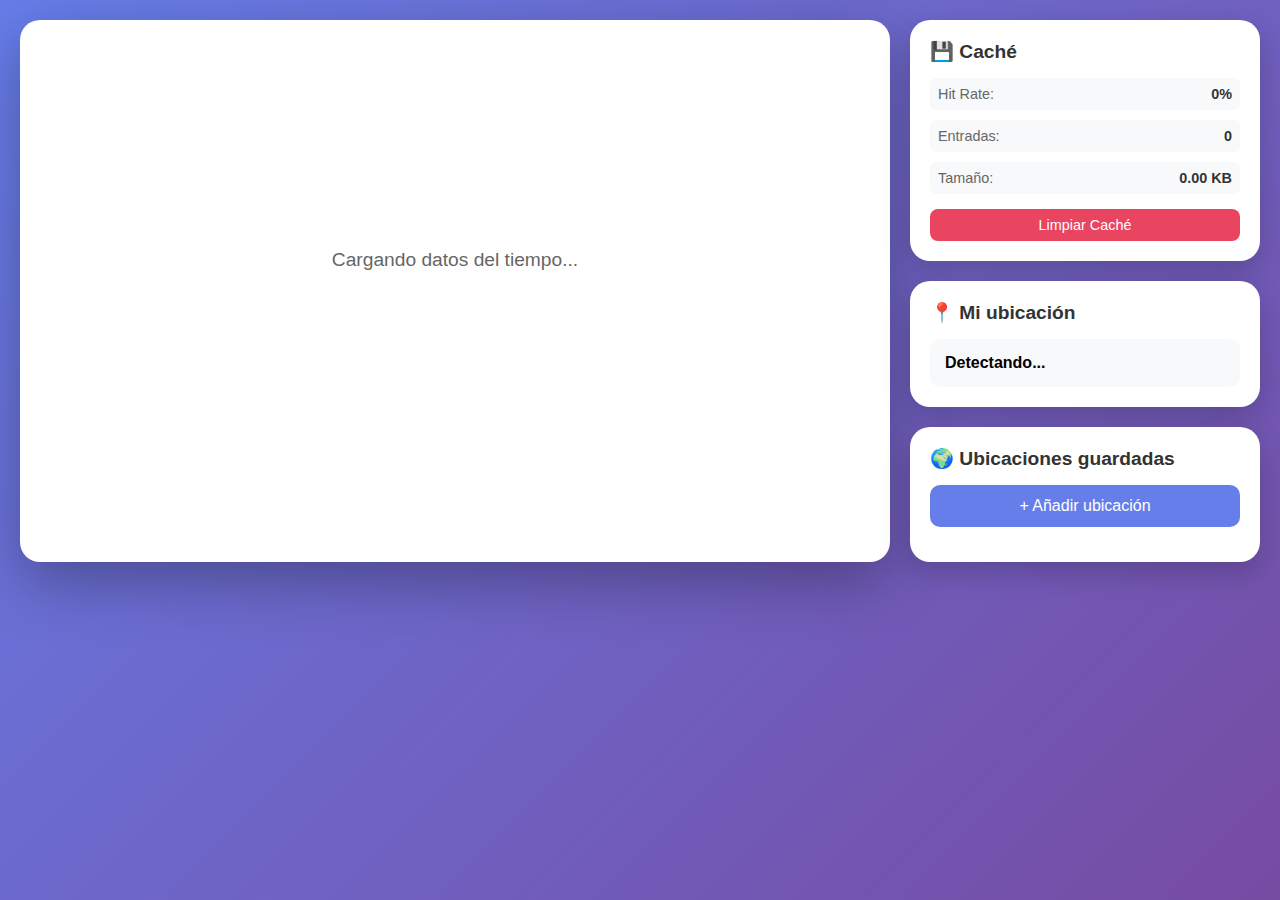
<file: claude/claude.html>
<!DOCTYPE html>
<html lang="es">
<head>
    <meta charset="UTF-8">
    <meta name="viewport" content="width=device-width, initial-scale=1.0">
    <title>App del Tiempo Avanzada</title>
    <link rel="stylesheet" href="style.css">
</head>
<body>
    <div class="container">
        <!-- Tarjeta principal del tiempo -->
        <main class="weather-main">
            <div id="loading" class="loading">
                <p>Cargando datos del tiempo...</p>
            </div>
            
            <div id="weather-display" class="weather-display hidden">
                <!-- Datos actuales -->
                <div class="current-weather">
                    <h2 class="city-name" id="city-name">--</h2>
                    <div class="current-date" id="current-date">--</div>
                    <div class="temperature" id="temperature">--°C</div>
                    <div class="weather-description" id="description">--</div>
                    
                    <div class="weather-details">
                        <div class="detail-item">
                            <span class="detail-label">Sensación térmica</span>
                            <span class="detail-value" id="feels-like">--°C</span>
                        </div>
                        <div class="detail-item">
                            <span class="detail-label">Humedad</span>
                            <span class="detail-value" id="humidity">--%</span>
                        </div>
                        <div class="detail-item">
                            <span class="detail-label">Viento</span>
                            <span class="detail-value" id="wind">-- km/h</span>
                        </div>
                        <div class="detail-item">
                            <span class="detail-label">Precipitación</span>
                            <span class="detail-value" id="precipitation">-- mm</span>
                        </div>
                    </div>
                </div>

                <!-- Historial últimos días -->
                <div class="history-section">
                    <h3>📊 Últimos 7 días</h3>
                    <div id="history-chart" class="history-chart">
                        <!-- Se llenará con JavaScript -->
                    </div>
                </div>

                <!-- Pronóstico próximos 3 días -->
                <div class="forecast-section">
                    <h3>🔮 Pronóstico 3 días</h3>
                    <div id="forecast-container" class="forecast-container">
                        <!-- Se llenará con JavaScript -->
                    </div>
                </div>
            </div>
        </main>

        <!-- Sidebar derecho -->
        <aside class="sidebar">
            <!-- Estadísticas del caché -->
            <div class="sidebar-section cache-stats">
                <h3>💾 Caché</h3>
                <div id="cache-stats" class="stats-content">
                    <div class="stat-item">
                        <span>Hit Rate:</span>
                        <span id="hit-rate">0%</span>
                    </div>
                    <div class="stat-item">
                        <span>Entradas:</span>
                        <span id="cache-entries">0</span>
                    </div>
                    <div class="stat-item">
                        <span>Tamaño:</span>
                        <span id="cache-size">0 KB</span>
                    </div>
                </div>
                <button id="btn-clear-cache" class="btn-small">Limpiar Caché</button>
            </div>

            <div class="sidebar-section">
                <h3>📍 Mi ubicación</h3>
                <div id="current-location" class="location-card">
                    <p class="location-name">Detectando...</p>
                </div>
            </div>

            <div class="sidebar-section">
                <h3>🌍 Ubicaciones guardadas</h3>
                <button id="btn-add-location" class="btn-add">+ Añadir ubicación</button>
                <div id="saved-locations" class="saved-locations">
                    <!-- Aquí se cargarán las ubicaciones guardadas -->
                </div>
            </div>
        </aside>
    </div>

    <!-- Modal para añadir ubicación -->
    <div id="modal" class="modal hidden">
        <div class="modal-content">
            <div class="modal-header">
                <h3>Añadir nueva ubicación</h3>
                <button id="btn-close-modal" class="btn-close">&times;</button>
            </div>
            <div class="modal-body">
                <input 
                    type="text" 
                    id="input-location" 
                    placeholder="Nombre de la ciudad"
                    class="input-location"
                >
                <button id="btn-search-location" class="btn-search">Buscar</button>
                
                <div id="search-results" class="search-results hidden">
                    <!-- Aquí aparecerán los resultados de búsqueda -->
                </div>
            </div>
        </div>
    </div>

    <script src="claude.js"></script>
</body>
</html>
</file>
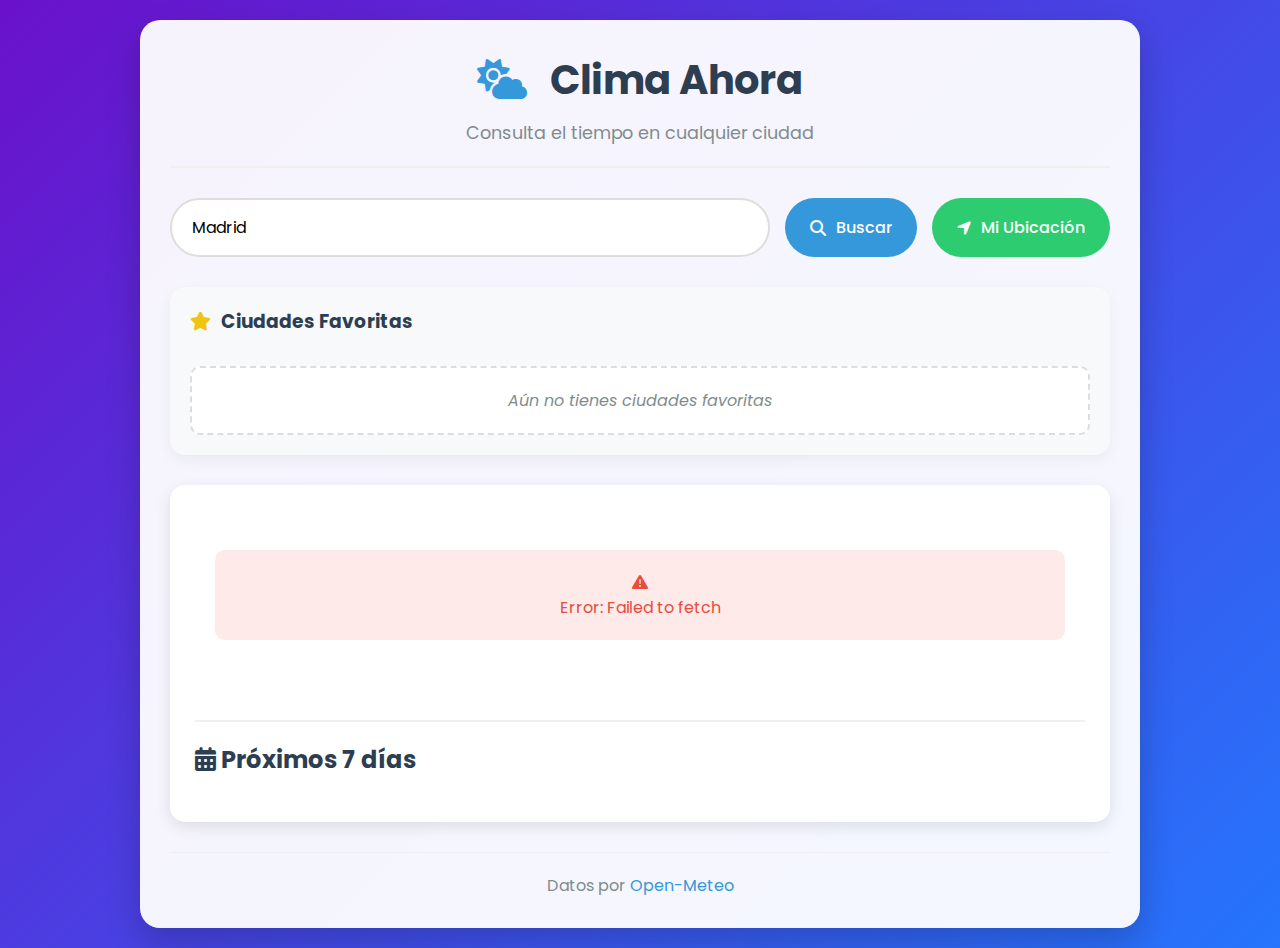
<file: Deepseek/deepseek.html>
<!DOCTYPE html>
<html lang="es">
<head>
    <meta charset="UTF-8">
    <meta name="viewport" content="width=device-width, initial-scale=1.0">
    <title>App del Tiempo Simple</title>
    <link rel="stylesheet" href="deepseek.css">
    <link rel="stylesheet" href="https://cdnjs.cloudflare.com/ajax/libs/font-awesome/6.4.0/css/all.min.css">
    <link href="https://fonts.googleapis.com/css2?family=Poppins:wght@300;400;500;600&display=swap" rel="stylesheet">
</head>
<body>
    <div class="container">
        <header>
            <h1><i class="fas fa-cloud-sun"></i> Clima Ahora</h1>
            <p class="subtitle">Consulta el tiempo en cualquier ciudad</p>
        </header>

        <main>
            <div class="search-box">
                <input type="text" id="cityInput" placeholder="Ej: Madrid, Londres, Tokyo...">
                <button id="searchBtn">
                    <i class="fas fa-search"></i> Buscar
                </button>
                <button id="locationBtn">
                    <i class="fas fa-location-arrow"></i> Mi Ubicación
                </button>
            </div>

            <!-- Añade esto después del search-box y antes del weather-container -->
            <div class="favorites-section">
                <h3><i class="fas fa-star"></i> Ciudades Favoritas</h3>
                <div class="favorites-container" id="favoritesContainer">
                    <!-- Las ciudades favoritas aparecerán aquí -->
                </div>
                <p class="empty-favorites" id="emptyFavorites">Aún no tienes ciudades favoritas</p>
            </div>

            <div class="weather-container">
                <!-- Clima actual -->
                <div class="current-weather" id="currentWeather">
                    <div class="loading" id="loading">
                        <div class="spinner"></div>
                        <p>Cargando datos...</p>
                    </div>
                    <!-- Los datos se insertarán aquí con JavaScript -->
                </div>

                <!-- Pronóstico de 7 días -->
                <div class="forecast" id="forecast">
                    <h3><i class="fas fa-calendar-alt"></i> Próximos 7 días</h3>
                    <div class="forecast-days" id="forecastDays">
                        <!-- Los días se insertarán aquí -->
                    </div>
                </div>
            </div>
        </main>

        <footer>
            <p>Datos por <a href="https://open-meteo.com/" target="_blank">Open-Meteo</a></p>
        </footer>
    </div>

    <script src="deepseek.js"></script>
</body>
</html>
</file>
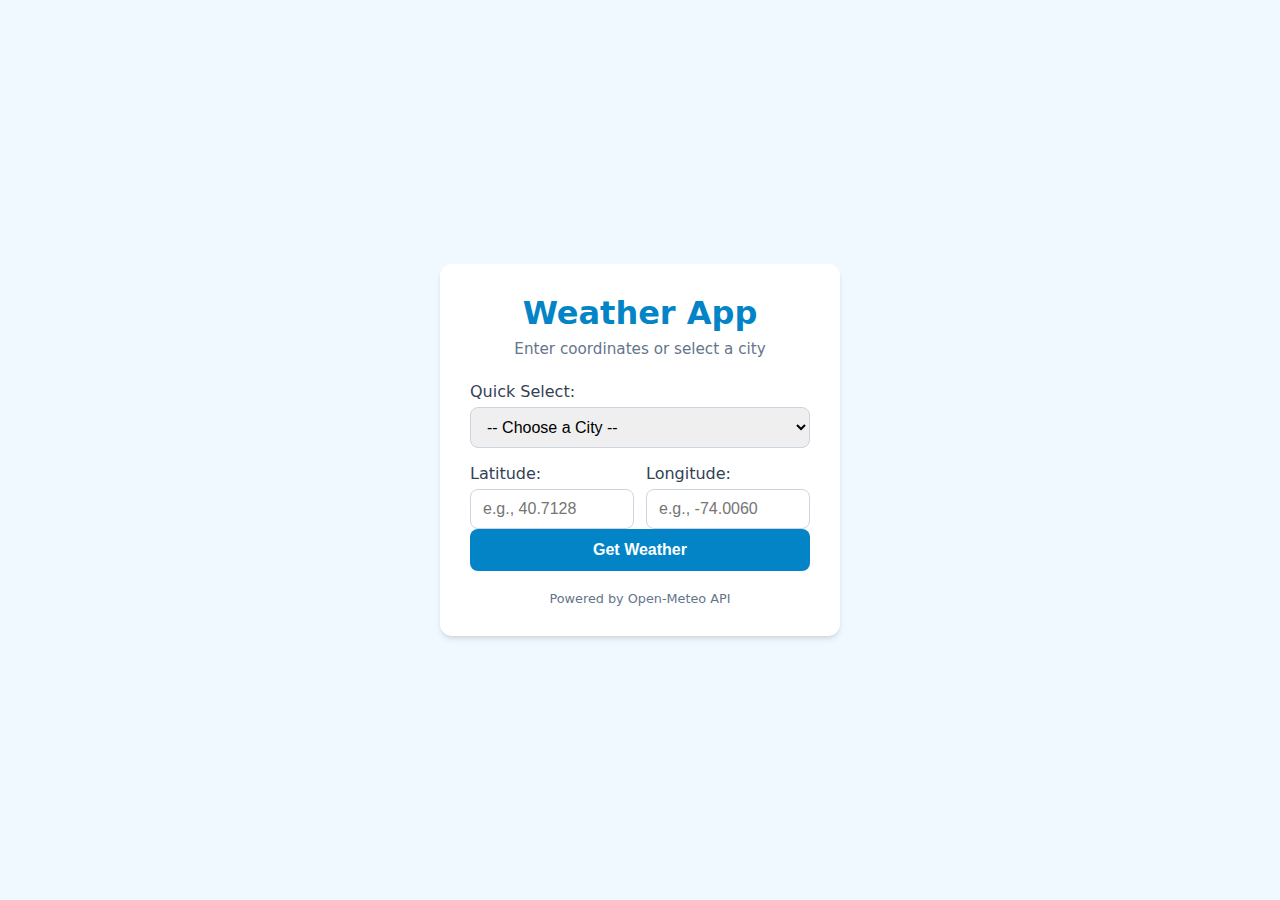
<file: minimax/minimax.html>
<!DOCTYPE html>
<html lang="en">
<head>
    <meta charset="UTF-8">
    <meta name="viewport" content="width=device-width, initial-scale=1.0">
    <title>My Weather App</title>
    <link rel="stylesheet" href="style.css">
</head>
<body>
    <div class="container">
        <h1>Weather App</h1>
        <p class="subtitle">Enter coordinates or select a city</p>
        
        <div class="input-group">
            <label for="city-select">Quick Select:</label>
            <select id="city-select">
                <option value="">-- Choose a City --</option>
                <option value="51.5074,-0.1278">London</option>
                <option value="40.7128,-74.0060">New York</option>
                <option value="35.6762,139.6503">Tokyo</option>
            </select>
        </div>
        
        <div class="coordinates">
            <div class="input-group">
                <label for="latitude">Latitude:</label>
                <input type="number" id="latitude" step="any" placeholder="e.g., 40.7128">
            </div>
            <div class="input-group">
                <label for="longitude">Longitude:</label>
                <input type="number" id="longitude" step="any" placeholder="e.g., -74.0060">
            </div>
        </div>
        
        <button id="get-weather">Get Weather</button>
        
        <div id="weather-result" class="hidden">
            <h2>Current Weather</h2>
            <div class="weather-info">
                <p class="temperature"><span id="temp-value">--</span>°C</p>
                <p class="details">
                    Wind Speed: <span id="wind-speed">--</span> km/h<br>
                    Wind Direction: <span id="wind-direction">--</span>°
                </p>
            </div>
        </div>
        
        <p class="footer">Powered by Open-Meteo API</p>
    </div>
    
    <script src="app.js"></script>
</body>
</html>
</file>
<file: claude/style.css>
* {
    margin: 0;
    padding: 0;
    box-sizing: border-box;
}

body {
    font-family: 'Segoe UI', Tahoma, Geneva, Verdana, sans-serif;
    background: linear-gradient(135deg, #667eea 0%, #764ba2 100%);
    min-height: 100vh;
    padding: 20px;
}

.container {
    max-width: 1400px;
    margin: 0 auto;
    display: grid;
    grid-template-columns: 1fr 350px;
    gap: 20px;
}

/* Tarjeta principal */
.weather-main {
    background: white;
    border-radius: 20px;
    padding: 40px;
    box-shadow: 0 20px 60px rgba(0, 0, 0, 0.3);
    min-height: 500px;
}

.loading {
    display: flex;
    justify-content: center;
    align-items: center;
    height: 400px;
    font-size: 1.2rem;
    color: #666;
}

.weather-display {
    display: flex;
    flex-direction: column;
    gap: 30px;
}

.weather-display.hidden {
    display: none;
}

/* Sección de clima actual */
.current-weather {
    text-align: center;
}

.city-name {
    font-size: 2.5rem;
    color: #333;
    margin-bottom: 10px;
}

.current-date {
    font-size: 1rem;
    color: #666;
    margin-bottom: 20px;
}

.temperature {
    font-size: 5rem;
    font-weight: bold;
    color: #667eea;
    margin: 20px 0;
}

.weather-description {
    font-size: 1.5rem;
    color: #666;
    margin-bottom: 40px;
    text-transform: capitalize;
}

.weather-details {
    display: grid;
    grid-template-columns: repeat(2, 1fr);
    gap: 20px;
    margin-top: 30px;
}

.detail-item {
    background: #f8f9fa;
    padding: 20px;
    border-radius: 10px;
    display: flex;
    flex-direction: column;
    gap: 10px;
}

.detail-label {
    font-size: 0.9rem;
    color: #666;
}

.detail-value {
    font-size: 1.5rem;
    font-weight: bold;
    color: #333;
}

/* Sección de historial */
.history-section {
    background: #f8f9fa;
    padding: 25px;
    border-radius: 15px;
}

.history-section h3 {
    margin-bottom: 20px;
    color: #333;
}

.history-chart {
    display: flex;
    align-items: flex-end;
    justify-content: space-around;
    height: 200px;
    gap: 10px;
    padding: 10px 0;
    border-bottom: 2px solid #ddd;
    position: relative;
}

.history-bar {
    flex: 1;
    background: linear-gradient(to top, #667eea, #764ba2);
    border-radius: 8px 8px 0 0;
    position: relative;
    transition: transform 0.3s ease;
    cursor: pointer;
    min-height: 20px;
}

.history-bar:hover {
    transform: translateY(-5px);
}

.history-bar-label {
    position: absolute;
    bottom: -25px;
    left: 50%;
    transform: translateX(-50%);
    font-size: 0.75rem;
    color: #666;
    white-space: nowrap;
}

.history-bar-value {
    position: absolute;
    top: -25px;
    left: 50%;
    transform: translateX(-50%);
    font-size: 0.85rem;
    font-weight: bold;
    color: #333;
    white-space: nowrap;
}

/* Sección de pronóstico */
.forecast-section {
    background: #f8f9fa;
    padding: 25px;
    border-radius: 15px;
}

.forecast-section h3 {
    margin-bottom: 20px;
    color: #333;
}

.forecast-container {
    display: grid;
    grid-template-columns: repeat(3, 1fr);
    gap: 15px;
}

.forecast-card {
    background: white;
    padding: 20px;
    border-radius: 12px;
    text-align: center;
    box-shadow: 0 4px 12px rgba(0, 0, 0, 0.1);
    transition: transform 0.3s ease, box-shadow 0.3s ease;
    cursor: pointer;
}

.forecast-card:hover {
    transform: translateY(-5px);
    box-shadow: 0 8px 20px rgba(0, 0, 0, 0.15);
}

.forecast-day {
    font-size: 1rem;
    font-weight: bold;
    color: #333;
    margin-bottom: 10px;
}

.forecast-date {
    font-size: 0.85rem;
    color: #666;
    margin-bottom: 15px;
}

.forecast-icon {
    font-size: 3rem;
    margin: 15px 0;
}

.forecast-temps {
    display: flex;
    justify-content: space-around;
    margin: 15px 0;
    gap: 10px;
}

.forecast-temp {
    display: flex;
    flex-direction: column;
    gap: 5px;
}

.forecast-temp-label {
    font-size: 0.75rem;
    color: #666;
}

.forecast-temp-value {
    font-size: 1.2rem;
    font-weight: bold;
}

.forecast-temp-value.max {
    color: #e94560;
}

.forecast-temp-value.min {
    color: #2196f3;
}

.forecast-description {
    font-size: 0.9rem;
    color: #666;
    margin-top: 10px;
}

.forecast-details {
    display: flex;
    justify-content: space-around;
    margin-top: 15px;
    padding-top: 15px;
    border-top: 1px solid #eee;
    font-size: 0.85rem;
}

.forecast-detail {
    display: flex;
    flex-direction: column;
    gap: 5px;
}

.forecast-detail-label {
    color: #999;
}

.forecast-detail-value {
    font-weight: bold;
    color: #333;
}

/* Sidebar */
.sidebar {
    display: flex;
    flex-direction: column;
    gap: 20px;
}

.sidebar-section {
    background: white;
    border-radius: 20px;
    padding: 20px;
    box-shadow: 0 10px 30px rgba(0, 0, 0, 0.2);
}

.sidebar-section h3 {
    font-size: 1.2rem;
    color: #333;
    margin-bottom: 15px;
}

/* Estadísticas del caché */
.cache-stats .stats-content {
    display: flex;
    flex-direction: column;
    gap: 10px;
    margin-bottom: 15px;
}

.stat-item {
    display: flex;
    justify-content: space-between;
    padding: 8px;
    background: #f8f9fa;
    border-radius: 6px;
    font-size: 0.9rem;
}

.stat-item span:first-child {
    color: #666;
}

.stat-item span:last-child {
    font-weight: bold;
    color: #333;
}

.btn-small {
    width: 100%;
    padding: 8px;
    background: #e94560;
    color: white;
    border: none;
    border-radius: 8px;
    font-size: 0.9rem;
    cursor: pointer;
    transition: all 0.3s ease;
}

.btn-small:hover {
    background: #c23352;
}

.location-card {
    background: #f8f9fa;
    padding: 15px;
    border-radius: 10px;
    cursor: pointer;
    transition: all 0.3s ease;
}

.location-card:hover {
    background: #e9ecef;
    transform: translateY(-2px);
}

.location-card.active {
    background: #667eea;
    color: white;
}

.location-name {
    font-weight: 600;
}

.location-temp {
    font-size: 1.2rem;
    margin-top: 5px;
}

.btn-add {
    width: 100%;
    padding: 12px;
    background: #667eea;
    color: white;
    border: none;
    border-radius: 10px;
    font-size: 1rem;
    cursor: pointer;
    transition: all 0.3s ease;
    margin-bottom: 15px;
}

.btn-add:hover {
    background: #5568d3;
    transform: translateY(-2px);
}

.saved-locations {
    display: flex;
    flex-direction: column;
    gap: 10px;
}

.saved-location-item {
    background: #f8f9fa;
    padding: 15px;
    border-radius: 10px;
    cursor: pointer;
    transition: all 0.3s ease;
    display: flex;
    justify-content: space-between;
    align-items: center;
}

.saved-location-item:hover {
    background: #e9ecef;
}

.saved-location-item.active {
    background: #667eea;
    color: white;
}

.btn-delete {
    background: #dc3545;
    color: white;
    border: none;
    padding: 5px 10px;
    border-radius: 5px;
    cursor: pointer;
    font-size: 0.9rem;
}

.btn-delete:hover {
    background: #c82333;
}

/* Modal */
.modal {
    position: fixed;
    top: 0;
    left: 0;
    width: 100%;
    height: 100%;
    background: rgba(0, 0, 0, 0.5);
    display: flex;
    justify-content: center;
    align-items: center;
    z-index: 1000;
}

.modal.hidden {
    display: none;
}

.modal-content {
    background: white;
    border-radius: 20px;
    padding: 30px;
    width: 90%;
    max-width: 500px;
    box-shadow: 0 20px 60px rgba(0, 0, 0, 0.3);
}

.modal-header {
    display: flex;
    justify-content: space-between;
    align-items: center;
    margin-bottom: 20px;
}

.modal-header h3 {
    font-size: 1.5rem;
    color: #333;
}

.btn-close {
    background: none;
    border: none;
    font-size: 2rem;
    cursor: pointer;
    color: #666;
    line-height: 1;
}

.btn-close:hover {
    color: #333;
}

.modal-body {
    display: flex;
    flex-direction: column;
    gap: 15px;
}

.input-location {
    padding: 12px;
    border: 2px solid #ddd;
    border-radius: 10px;
    font-size: 1rem;
}

.input-location:focus {
    outline: none;
    border-color: #667eea;
}

.btn-search {
    padding: 12px;
    background: #667eea;
    color: white;
    border: none;
    border-radius: 10px;
    font-size: 1rem;
    cursor: pointer;
    transition: all 0.3s ease;
}

.btn-search:hover {
    background: #5568d3;
}

.search-results {
    max-height: 300px;
    overflow-y: auto;
    display: flex;
    flex-direction: column;
    gap: 10px;
}

.search-results.hidden {
    display: none;
}

.search-result-item {
    padding: 15px;
    background: #f8f9fa;
    border-radius: 10px;
    cursor: pointer;
    transition: all 0.3s ease;
}

.search-result-item:hover {
    background: #e9ecef;
}

/* Responsive */
@media (max-width: 768px) {
    .container {
        grid-template-columns: 1fr;
    }
    
    .temperature {
        font-size: 4rem;
    }
    
    .weather-details {
        grid-template-columns: 1fr;
    }
    
    .forecast-container {
        grid-template-columns: 1fr;
    }
}
</file>
<file: Deepseek/deepseek.css>
* {
    margin: 0;
    padding: 0;
    box-sizing: border-box;
}

body {
    font-family: 'Poppins', sans-serif;
    background: linear-gradient(135deg, #6a11cb 0%, #2575fc 100%);
    min-height: 100vh;
    padding: 20px;
    color: #333;
}

.container {
    max-width: 1000px;
    margin: 0 auto;
    background: rgba(255, 255, 255, 0.95);
    border-radius: 20px;
    box-shadow: 0 15px 35px rgba(0, 0, 0, 0.2);
    overflow: hidden;
    padding: 30px;
}

header {
    text-align: center;
    margin-bottom: 30px;
    padding-bottom: 20px;
    border-bottom: 2px solid #f0f0f0;
}

header h1 {
    color: #2c3e50;
    font-size: 2.5rem;
    margin-bottom: 10px;
}

header h1 i {
    color: #3498db;
    margin-right: 15px;
}

.subtitle {
    color: #7f8c8d;
    font-size: 1.1rem;
}

.search-box {
    display: flex;
    gap: 15px;
    margin-bottom: 30px;
    flex-wrap: wrap;
}

#cityInput {
    flex: 1;
    padding: 15px 20px;
    border: 2px solid #ddd;
    border-radius: 50px;
    font-size: 1rem;
    font-family: 'Poppins', sans-serif;
    transition: all 0.3s;
    min-width: 250px;
}

#cityInput:focus {
    outline: none;
    border-color: #3498db;
    box-shadow: 0 0 0 3px rgba(52, 152, 219, 0.2);
}

button {
    padding: 15px 25px;
    border: none;
    border-radius: 50px;
    font-family: 'Poppins', sans-serif;
    font-weight: 500;
    font-size: 1rem;
    cursor: pointer;
    transition: all 0.3s;
    display: flex;
    align-items: center;
    justify-content: center;
    gap: 10px;
}

#searchBtn {
    background: #3498db;
    color: white;
}

#searchBtn:hover {
    background: #2980b9;
    transform: translateY(-2px);
}

#locationBtn {
    background: #2ecc71;
    color: white;
}

#locationBtn:hover {
    background: #27ae60;
    transform: translateY(-2px);
}

.weather-container {
    background: white;
    border-radius: 15px;
    padding: 25px;
    box-shadow: 0 5px 15px rgba(0, 0, 0, 0.1);
}

.current-weather {
    text-align: center;
    padding: 20px;
}

.weather-info {
    display: grid;
    grid-template-columns: 1fr 1fr;
    gap: 20px;
    margin-top: 20px;
}

@media (max-width: 768px) {
    .weather-info {
        grid-template-columns: 1fr;
    }
}

.temperature {
    font-size: 4rem;
    font-weight: 300;
    color: #2c3e50;
    margin: 20px 0;
}

.weather-icon {
    font-size: 4rem;
    margin: 20px 0;
    color: #3498db;
}

.city-name {
    font-size: 2rem;
    color: #2c3e50;
    margin-bottom: 10px;
}

.weather-desc {
    color: #7f8c8d;
    font-size: 1.2rem;
    text-transform: capitalize;
}

.details {
    display: grid;
    grid-template-columns: repeat(2, 1fr);
    gap: 15px;
    margin-top: 20px;
}

.detail-item {
    background: #f8f9fa;
    padding: 15px;
    border-radius: 10px;
    text-align: center;
}

.detail-item i {
    font-size: 1.5rem;
    color: #3498db;
    margin-bottom: 10px;
}

.forecast {
    margin-top: 40px;
    padding-top: 20px;
    border-top: 2px solid #f0f0f0;
}

.forecast h3 {
    color: #2c3e50;
    margin-bottom: 20px;
    font-size: 1.5rem;
}

.forecast-days {
    display: grid;
    grid-template-columns: repeat(auto-fit, minmax(120px, 1fr));
    gap: 15px;
}

.forecast-day {
    background: #f8f9fa;
    padding: 15px;
    border-radius: 10px;
    text-align: center;
    transition: transform 0.3s;
}

.forecast-day:hover {
    transform: translateY(-5px);
    background: #e9ecef;
}

.day-name {
    font-weight: 600;
    color: #2c3e50;
    margin-bottom: 10px;
}

.forecast-temp {
    font-size: 1.2rem;
    color: #e74c3c;
    margin: 10px 0;
}

.forecast-icon {
    font-size: 2rem;
    margin: 10px 0;
    color: #3498db;
}

.loading {
    text-align: center;
    padding: 40px;
}

.spinner {
    border: 5px solid #f3f3f3;
    border-top: 5px solid #3498db;
    border-radius: 50%;
    width: 50px;
    height: 50px;
    animation: spin 1s linear infinite;
    margin: 0 auto 20px;
}

@keyframes spin {
    0% { transform: rotate(0deg); }
    100% { transform: rotate(360deg); }
}

footer {
    text-align: center;
    margin-top: 30px;
    padding-top: 20px;
    border-top: 1px solid #eee;
    color: #7f8c8d;
}

footer a {
    color: #3498db;
    text-decoration: none;
}

footer a:hover {
    text-decoration: underline;
}

.error {
    color: #e74c3c;
    text-align: center;
    padding: 20px;
    background: #ffeaea;
    border-radius: 10px;
    margin: 20px 0;
}

/* Sección de favoritos */
.favorites-section {
    margin-bottom: 30px;
    padding: 20px;
    background: #f8f9fa;
    border-radius: 15px;
    box-shadow: 0 5px 15px rgba(0, 0, 0, 0.05);
}

.favorites-section h3 {
    color: #2c3e50;
    margin-bottom: 15px;
    display: flex;
    align-items: center;
    gap: 10px;
}

.favorites-section h3 i {
    color: #f1c40f;
}

.favorites-container {
    display: flex;
    flex-wrap: wrap;
    gap: 15px;
    margin-bottom: 15px;
}

.favorite-city {
    background: white;
    padding: 15px;
    border-radius: 10px;
    display: flex;
    align-items: center;
    justify-content: space-between;
    gap: 15px;
    box-shadow: 0 3px 10px rgba(0, 0, 0, 0.08);
    transition: all 0.3s;
    min-width: 200px;
    flex: 1;
}

.favorite-city:hover {
    transform: translateY(-3px);
    box-shadow: 0 5px 15px rgba(0, 0, 0, 0.1);
}

.favorite-info {
    flex: 1;
}

.favorite-name {
    font-weight: 600;
    color: #2c3e50;
    margin-bottom: 5px;
}

.favorite-country {
    color: #7f8c8d;
    font-size: 0.9rem;
}

.favorite-temp {
    font-size: 1.5rem;
    font-weight: 500;
    color: #e74c3c;
}

.favorite-actions {
    display: flex;
    gap: 10px;
}

.favorite-btn {
    background: none;
    border: none;
    font-size: 1.2rem;
    cursor: pointer;
    padding: 5px;
    width: 40px;
    height: 40px;
    border-radius: 50%;
    display: flex;
    align-items: center;
    justify-content: center;
    transition: all 0.3s;
}

.favorite-btn.load {
    background: #3498db;
    color: white;
}

.favorite-btn.load:hover {
    background: #2980b9;
}

.favorite-btn.remove {
    background: #ffebee;
    color: #e74c3c;
}

.favorite-btn.remove:hover {
    background: #ffcdd2;
}

.empty-favorites {
    text-align: center;
    color: #7f8c8d;
    font-style: italic;
    padding: 20px;
    background: white;
    border-radius: 10px;
    border: 2px dashed #ddd;
}

/* Botón añadir a favoritos en el clima actual */
.add-favorite-btn {
    margin: 20px auto;
    background: #f1c40f;
    color: #2c3e50;
    font-weight: 600;
}

.add-favorite-btn:hover {
    background: #f39c12;
    transform: translateY(-2px);
}

.add-favorite-btn.added {
    background: #2ecc71;
    color: white;
}

.add-favorite-btn.added:hover {
    background: #27ae60;
}

/* Indicador de favorito en la ciudad actual */
.current-city-header {
    display: flex;
    align-items: center;
    justify-content: center;
    gap: 15px;
    margin-bottom: 20px;
}

.favorite-star {
    color: #f1c40f;
    font-size: 1.5rem;
    cursor: pointer;
    transition: all 0.3s;
}

.favorite-star:hover {
    transform: scale(1.2);
}
</file>
<file: minimax/style.css>
/* CSS Variables - These are reusable values we can use throughout our stylesheet */
:root {
    --primary-color: #0284c7;      /* Sky blue - our main brand color */
    --primary-hover: #0369a1;      /* Slightly darker blue for button hover states */
    --background-color: #f0f9ff;   /* Very light blue background */
    --card-background: #ffffff;    /* White card background */
    --text-color: #334155;         /* Dark gray text - easier on eyes than pure black */
    --text-secondary: #64748b;     /* Lighter gray for secondary text */
    --border-radius: 12px;         /* How rounded our corners should be */
    --shadow: 0 4px 6px -1px rgba(0, 0, 0, 0.1), 0 2px 4px -2px rgba(0, 0, 0, 0.1);
}

/* Reset and base styles for the entire page */
* {
    margin: 0;           /* Remove default margin from all elements */
    padding: 0;          /* Remove default padding from all elements */
    box-sizing: border-box; /* Include padding and border in element's total width */
}

/* The asterisk (*) selector targets EVERY element on the page. This is a "reset" 
   that removes browser default spacing. The `box-sizing: border-box` is crucial—
   it makes elements calculate their width INCLUDING padding and borders, which
   makes layout calculations much more predictable. */

body {
    font-family: 'Segoe UI', system-ui, -apple-system, sans-serif;
    background-color: var(--background-color);
    color: var(--text-color);
    min-height: 100vh;           /* At least 100% of viewport height */
    display: flex;               /* Enable Flexbox layout */
    justify-content: center;     /* Center horizontally */
    align-items: center;         /* Center vertically */
    padding: 20px;               /* Space around the edges */
}

/* Flexbox explanation: 
   display: flex turns on Flexbox, a powerful layout system. 
   justify-content: center moves items along the main axis (horizontally).
   align-items: center moves items along the cross axis (vertically).
   Together, they perfectly center the container in the viewport. */

.container {
    background-color: var(--card-background);
    border-radius: var(--border-radius);
    box-shadow: var(--shadow);
    padding: 30px;
    width: 100%;
    max-width: 400px;            /* Never wider than 400px, but can shrink */
}

/* The container is our main card. We give it:
   - A white background to stand out from the light blue page background
   - Rounded corners with border-radius
   - A soft shadow to create depth (makes it look like it's floating)
   - A max-width so it doesn't stretch too wide on large screens */

h1 {
    text-align: center;          /* Center the heading text */
    color: var(--primary-color); /* Use our sky blue color */
    margin-bottom: 8px;          /* Space below the heading */
}

/* h1 styles the main title. We center it, give it the brand color,
   and add some space below it before the subtitle. */

.subtitle {
    text-align: center;
    color: var(--text-secondary);
    margin-bottom: 24px;         /* More space before the next section */
    font-size: 0.95rem;          /* Slightly smaller than default text */
}

/* The subtitle is smaller and lighter to visually subordinate it to the h1 */

.input-group {
    margin-bottom: 16px;         /* Space between input groups */
}

.input-group label {
    display: block;              /* Make label take full width */
    margin-bottom: 6px;          /* Space between label and input */
    font-weight: 500;            /* Slightly bold labels */
}

/* Each input group has a label on top and an input below.
   display: block makes the label behave like a paragraph (full width),
   which creates a nice stacked layout. */

.coordinates {
    display: flex;
    gap: 12px;                   /* Space between the two coordinate inputs */
}

.coordinates .input-group {
    flex: 1;                     /* Each input takes equal width */
    margin-bottom: 0;            /* Remove bottom margin since gap handles spacing */
}

/* The coordinates section uses flexbox to put inputs side by side.
   flex: 1 makes both inputs grow equally to fill the available space.
   This creates a responsive grid-like layout without using CSS Grid. */

input, select {
    width: 100%;                 /* Full width of their container */
    padding: 10px 12px;          /* Internal spacing: 10px top/bottom, 12px left/right */
    border: 1px solid #cbd5e1;   /* Light gray border */
    border-radius: 8px;          /* Rounded corners matching our theme */
    font-size: 1rem;             /* Readable 16px equivalent text size */
    transition: border-color 0.2s; /* Smooth color transition on focus */
}

/* input and select share these styles. The padding creates comfortable
   click/touch targets. The border-color transition makes focus states smooth.
   width: 100% ensures they don't overflow their containers. */

input:focus, select:focus {
    outline: none;               /* Remove default browser outline */
    border-color: var(--primary-color); /* Use brand color for focus */
    box-shadow: 0 0 0 3px rgba(2, 132, 199, 0.2); /* Subtle glow effect */
}

/* When an input is focused (clicked/tabbed into), we:
   - Remove the default browser outline (which varies by browser)
   - Change the border to our brand color
   - Add a soft glow using box-shadow for better visibility */

button {
    width: 100%;                 /* Full width button */
    padding: 12px;               /* Comfortable click target */
    background-color: var(--primary-color);
    color: white;                /* White text on blue background */
    border: none;                /* Remove default border */
    border-radius: 8px;          /* Matching rounded corners */
    font-size: 1rem;             /* Readable text size */
    font-weight: 600;            /* Semi-bold text */
    cursor: pointer;             /* Show pointer cursor on hover */
    transition: background-color 0.2s, transform 0.1s;
}

/* The button uses our primary brand color. We remove the border since
   the background color is enough visual separation. The cursor changes
   to a pointer to indicate it's clickable. Transitions make interactions
   feel smooth rather than abrupt. */

button:hover {
    background-color: var(--primary-hover);
}

button:active {
    transform: scale(0.98);      /* Slight shrink effect on click */
}

/* Hover state darkens the button for feedback.
   Active state (when being clicked) uses transform: scale(0.98)
   to create a tactile "button press" feeling. */

#weather-result {
    margin-top: 24px;            /* Space above the results section */
    padding-top: 24px;
    border-top: 1px solid #e2e8f0; /* Subtle divider line */
}

#weather-result h2 {
    text-align: center;
    margin-bottom: 16px;
    color: var(--text-color);
}

/* The weather result section has a divider on top to separate it
   from the input section. The heading is centered with consistent spacing. */

.weather-info {
    text-align: center;
}

.temperature {
    font-size: 3rem;             /* Large temperature display */
    font-weight: 700;
    color: var(--primary-color);
    margin-bottom: 8px;
}

/* The temperature is the star of the show, so we make it very large
   (3rem = 3 times the base font size) and bold. */

.details {
    color: var(--text-secondary);
    line-height: 1.6;            /* Space between lines for readability */
}

/* line-height: 1.6 means text is 1.6x the font size tall, which is
   comfortable for reading. */

.footer {
    text-align: center;
    margin-top: 20px;
    font-size: 0.8rem;
    color: var(--text-secondary);
}

/* The footer is smaller and lighter to subordinate it to main content */

.hidden {
    display: none;               /* Completely hide the element */
}

/* A utility class we can add/remove with JavaScript to show or hide
    elements. display: none removes the element from the visual layout
   entirely (it takes up no space). */
</file>
